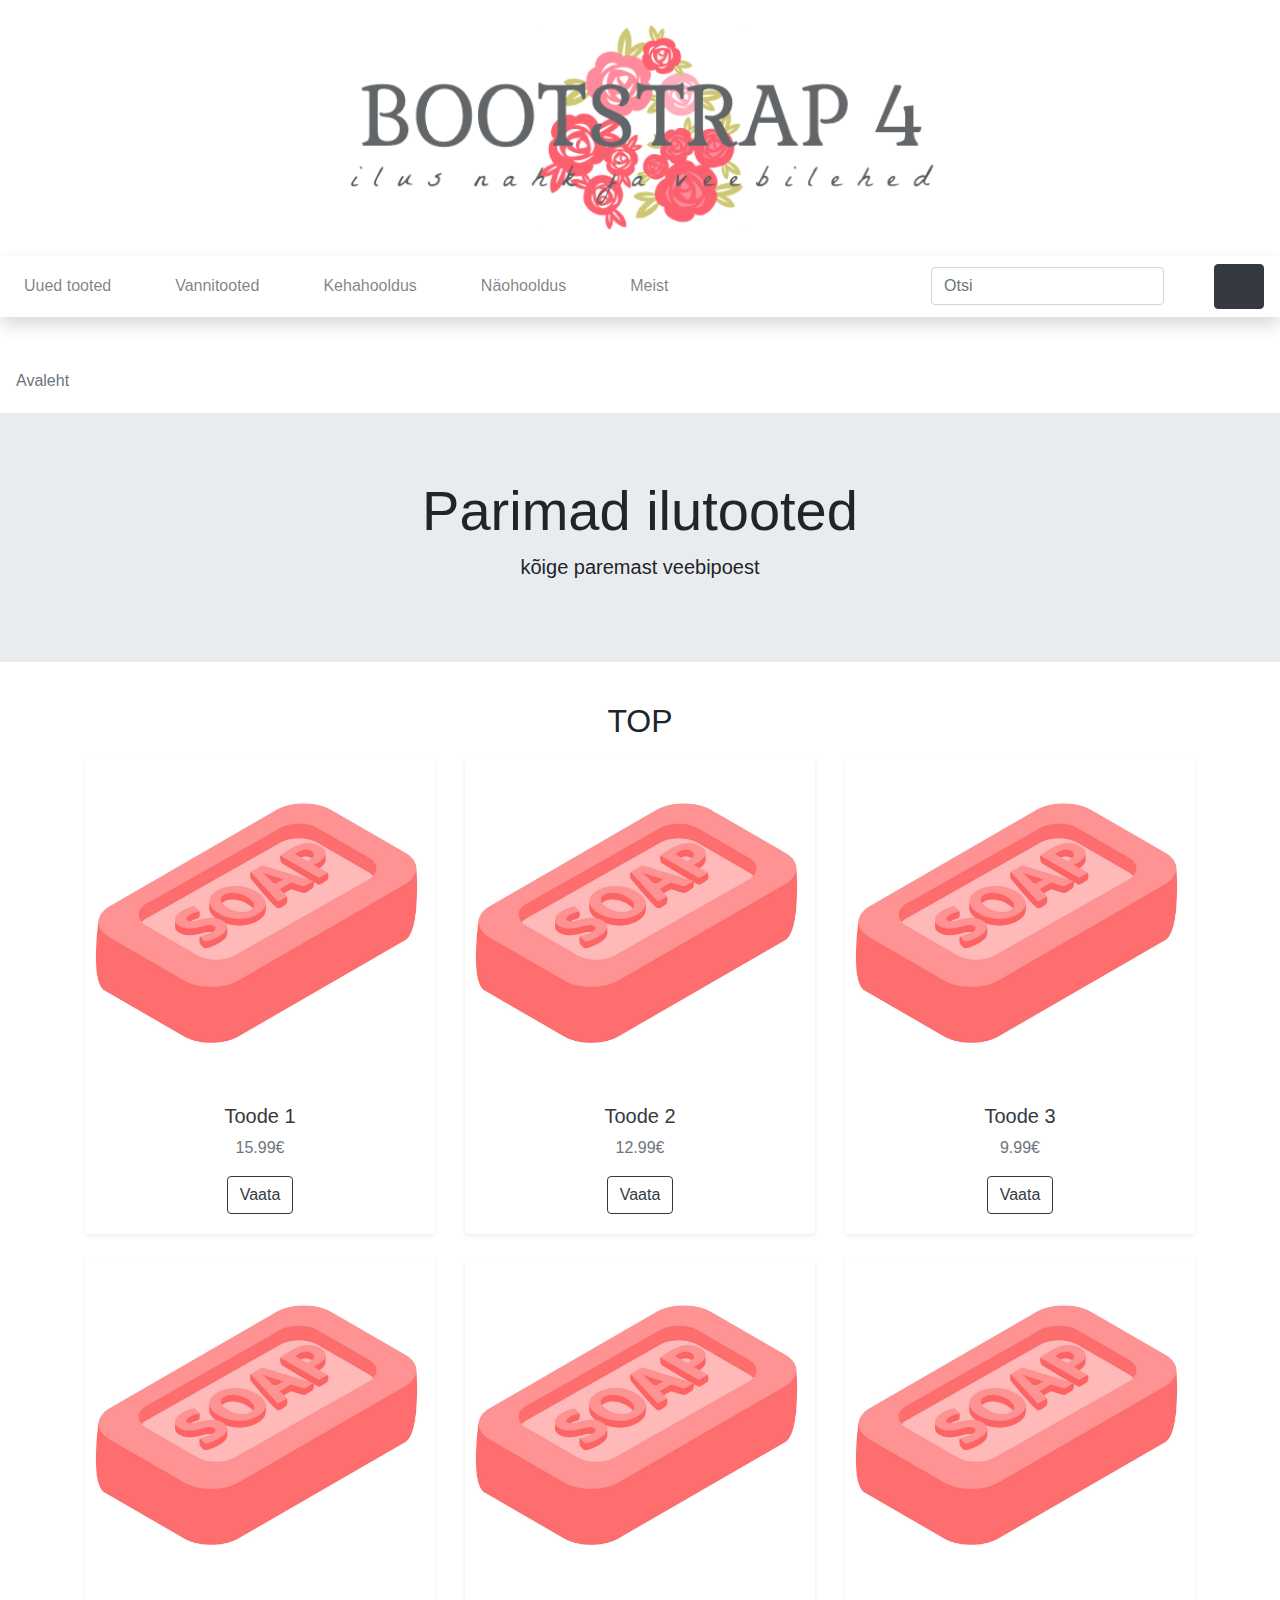
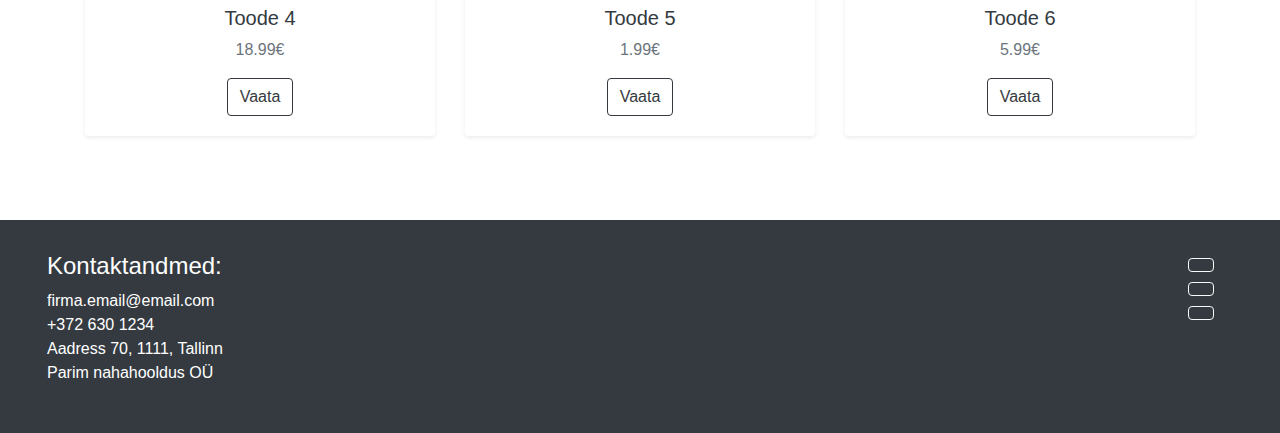
<file: index.html>
<!doctype html>
<html lang="ee">

<head>
    <meta charset="utf-8">
    <meta http-equiv="X-UA-Compatible" content="IE=edge">
    <meta name="viewport" content="width=device-width, initial-scale=1, shrink-to-fit=no">
    <meta name="description" content="">
    <meta name="author" content="">
    <title>Avaleht</title>
    <!-- Bootstrap CSS -->
    <link rel="stylesheet" href="https://stackpath.bootstrapcdn.com/bootstrap/4.3.1/css/bootstrap.min.css"
        integrity="sha384-ggOyR0iXCbMQv3Xipma34MD+dH/1fQ784/j6cY/iJTQUOhcWr7x9JvoRxT2MZw1T" crossorigin="anonymous">
    <!-- ikoonid -->
    <link rel="stylesheet" href="https://use.fontawesome.com/releases/v5.7.0/css/all.css"
        integrity="sha384-lZN37f5QGtY3VHgisS14W3ExzMWZxybE1SJSEsQp9S+oqd12jhcu+A56Ebc1zFSJ" crossorigin="anonymous">
    <!-- minu CSS -->
    <link rel="stylesheet" href="custom.css">
</head>

<body>
    <!-- päis --->
    <header class="py-2">
        <div class="container-fluid">
            <div class="row">
                <div class="col-lg-12 my-3 text-center"><a href="index.html"><img src="logo2.png" width="50%"></a></div>
            </div>
        </div>
    </header>
    <!-- navigatsioon -->
    <nav class="navbar navbar-expand-lg navbar-light bg-white shadow">
        <button class="navbar-toggler" type="button" data-toggle="collapse" data-target="#navbarNavDropdown"
            aria-controls="navbarNavDropdown" aria-expanded="false" aria-label="Toggle navigation">
            <span class="navbar-toggler-icon"></span>
        </button>
        <div class="collapse navbar-collapse" id="navbarNavDropdown">
            <ul class="navbar-nav mr-auto">
                <li class="nav-item"><a class="nav-link" href="#">Uued tooted</a></li>
                <li class="nav-item dropdown">
                    <a class="nav-link" href="#" id="navbarDropdownMenuLink" data-toggle="dropdown" aria-haspopup="true"
                        aria-expanded="false">Vannitooted</a>
                    <div class="dropdown-menu" aria-labelledby="navbarDropdownMenuLink">
                        <a class="dropdown-item" href="#">Vannisoolad</a>
                        <a class="dropdown-item" href="#">Vannipiimad</a>
                        <a class="dropdown-item" href="#">Vannipommid</a>
                        <a class="dropdown-item" href="list.html">Seebid ja du&scaron;igeelid</a>
                    </div>
                </li>
                <li class="nav-item dropdown">
                    <a class="nav-link" href="#" id="navbarDropdownMenuLink" data-toggle="dropdown" aria-haspopup="true"
                        aria-expanded="false">Kehahooldus</a>
                    <div class="dropdown-menu" aria-labelledby="navbarDropdownMenuLink">
                        <a class="dropdown-item" href="#">Kehakreemid</a>
                        <a class="dropdown-item" href="#">Keha&otilde;lid</a>
                        <a class="dropdown-item" href="#">Kehakoorijad</a>
                        <a class="dropdown-item" href="#">Deodorandid</a>
                        <a class="dropdown-item" href="#">K&auml;te ja jalgade hooldus</a>
                    </div>
                </li>
                <li class="nav-item dropdown">
                    <a class="nav-link" href="#" id="navbarDropdownMenuLink" data-toggle="dropdown" aria-haspopup="true"
                        aria-expanded="false">N&auml;ohooldus</a>
                    <div class="dropdown-menu" aria-labelledby="navbarDropdownMenuLink">
                        <a class="dropdown-item" href="#">Puhastus ja toniseerimine</a>
                        <a class="dropdown-item" href="#">Niisutus ja toitmine</a>
                        <a class="dropdown-item" href="#">Koorijad ja maskid</a>
                    </div>
                </li>
                <li class="nav-item"><a class="nav-link" href="meist.html">Meist</a></li>
            </ul>
            <!-- search -->
            <form class="form-inline my-2 my-lg-0">
                <input class="form-control mr-sm-2" type="search" placeholder="Otsi" aria-label="Search">
                <button class="btn btn-outline-white my-2 my-sm-0" type="submit"><svg class="lnr lnr-magnifier">
                        <use xlink:href="#lnr-magnifier"></use>
                    </svg></button>
            </form>
        </div>
        <!-- cart -->
        <a href="cart.html"><button class="btn btn-dark my-2 my-sm-0" type="submit"><svg class="lnr lnr-cart">
                <use xlink:href="#lnr-cart"></use>
            </svg></button></a>
    </nav>
    <!-- breadcrumb -->
    <section>
        <nav aria-label="breadcrumb">
            <ol class="breadcrumb bg-white my-2">
                <li class="breadcrumb-item  active">Avaleht</a></li>
            </ol>
        </nav>
    </section>
    <!-- jumbotron --->
    <div class="jumbotron jumbotron-fluid">
        <div class="container text-center">
            <h1 class="display-4">Parimad ilutooted</h1>
            <p class="lead">kõige paremast veebipoest</p>
        </div>
    </div>
    <!-- tooted --->
    <section>
        <div class="container">
            <h2 class="h mb-3">TOP</h2>
            <div class="row">
                <div class="col-md-4 mb-4">
                    <div class="card shadow-sm border-0 h-100 text-center"><a href="#"><img src="soap.png" alt=""
                                class="card-img-top"></a>
                        <div class="card-body">
                            <h5> <a href="#" class="text-dark">Toode 1</a></h5>
                            <p class="text-muted card-text"> 15.99&#8364;</p>
                            <a role="button" href="toode.html" class="btn btn-outline-dark">Vaata</a>
                        </div>
                    </div>
                </div>
                <div class="col-md-4 mb-4">
                    <div class="card shadow-sm border-0 h-100 text-center"><a href="#"><img src="soap.png" alt=""
                                class="card-img-top"></a>
                        <div class="card-body">
                            <h5> <a href="#" class="text-dark">Toode 2</a></h5>
                            <p class="text-muted card-text"> 12.99&#8364;</p>
                            <a role="button" href="#" class="btn btn-outline-dark">Vaata</a>
                        </div>
                    </div>
                </div>
                <div class="col-md-4 mb-4">
                    <div class="card shadow-sm border-0 h-100 text-center"><a href="#"><img src="soap.png" alt=""
                                class="card-img-top"></a>
                        <div class="card-body">
                            <h5> <a href="#" class="text-dark">Toode 3</a></h5>
                            <p class="text-muted card-text"> 9.99&#8364;</p>
                            <a role="button" href="#" class="btn btn-outline-dark">Vaata</a>
                        </div>
                    </div>
                </div>
                <div class="col-md-4 mb-4">
                    <div class="card shadow-sm border-0 h-100 text-center"><a href="#"><img src="soap.png" alt=""
                                class="card-img-top"></a>
                        <div class="card-body">
                            <h5> <a href="#" class="text-dark">Toode 4</a></h5>
                            <p class="text-muted card-text"> 18.99&#8364;</p>
                            <a role="button" href="#" class="btn btn-outline-dark">Vaata</a>
                        </div>
                    </div>
                </div>
                <div class="col-md-4 mb-4">
                    <div class="card shadow-sm border-0 h-100 text-center"><a href="#"><img src="soap.png" alt=""
                                class="card-img-top"></a>
                        <div class="card-body">
                            <h5> <a href="#" class="text-dark">Toode 5</a></h5>
                            <p class="text-muted card-text"> 1.99&#8364;</p>
                            <a role="button" href="#" class="btn btn-outline-dark">Vaata</a>
                        </div>
                    </div>
                </div>
                <div class="col-md-4 mb-4">
                    <div class="card shadow-sm border-0 h-100 text-center"><a href="#"><img src="soap.png" alt=""
                                class="card-img-top"></a>
                        <div class="card-body">
                            <h5> <a href="#" class="text-dark">Toode 6</a></h5>
                            <p class="text-muted card-text"> 5.99&#8364;</p>
                            <a role="button" href="#" class="btn btn-outline-dark">Vaata</a>
                        </div>
                    </div>
                </div>
            </div>
        </div>
    </section>
    <!-- jalus --->
    <footer class="bg-dark">
        <div class="container-fluid">
            <div class="row">
                <div class="col-9 text-white">
                    <h4>Kontaktandmed: </h4>
                    <ul class="list-unstyled">
                        <li>firma.email@email.com</li>
                        <li>+372 630 1234</li>
                        <li>Aadress 70, 1111, Tallinn</li>
                        <li>Parim nahahooldus OÜ</li>
                    </ul>
                </div>
                <div class="col-3 text-right">
                    <div class="col-lg-12">
                        <a class="btn btn-outline-light btn-floating m-1" href="#" role="button">
                            <i class="fab fa-facebook"></i>
                        </a>
                    </div>
                    <div class="col-12">
                        <a class="btn btn-outline-light btn-floating m-1" href="#" role="button">
                            <i class="fab fa-instagram"></i>
                        </a>
                    </div>
                    <div class="col-12">
                        <a class="btn btn-outline-light btn-floating m-1" href="#" role="button">
                            <i class="fab fa-linkedin"></i>
                        </a>
                    </div>
                </div>
            </div>
        </div>
    </footer>
    <!-- jQuery, Popper.js, Bootstrap JS -->
    <script src="https://code.jquery.com/jquery-3.3.1.slim.min.js"
        integrity="sha384-q8i/X+965DzO0rT7abK41JStQIAqVgRVzpbzo5smXKp4YfRvH+8abtTE1Pi6jizo"
        crossorigin="anonymous"></script>
    <script src="https://cdnjs.cloudflare.com/ajax/libs/popper.js/1.14.7/umd/popper.min.js"
        integrity="sha384-UO2eT0CpHqdSJQ6hJty5KVphtPhzWj9WO1clHTMGa3JDZwrnQq4sF86dIHNDz0W1"
        crossorigin="anonymous"></script>
    <script src="https://stackpath.bootstrapcdn.com/bootstrap/4.3.1/js/bootstrap.min.js"
        integrity="sha384-JjSmVgyd0p3pXB1rRibZUAYoIIy6OrQ6VrjIEaFf/nJGzIxFDsf4x0xIM+B07jRM"
        crossorigin="anonymous"></script>
    <script src="https://cdn.linearicons.com/free/1.0.0/svgembedder.min.js"></script>
</body>

</html>
</file>
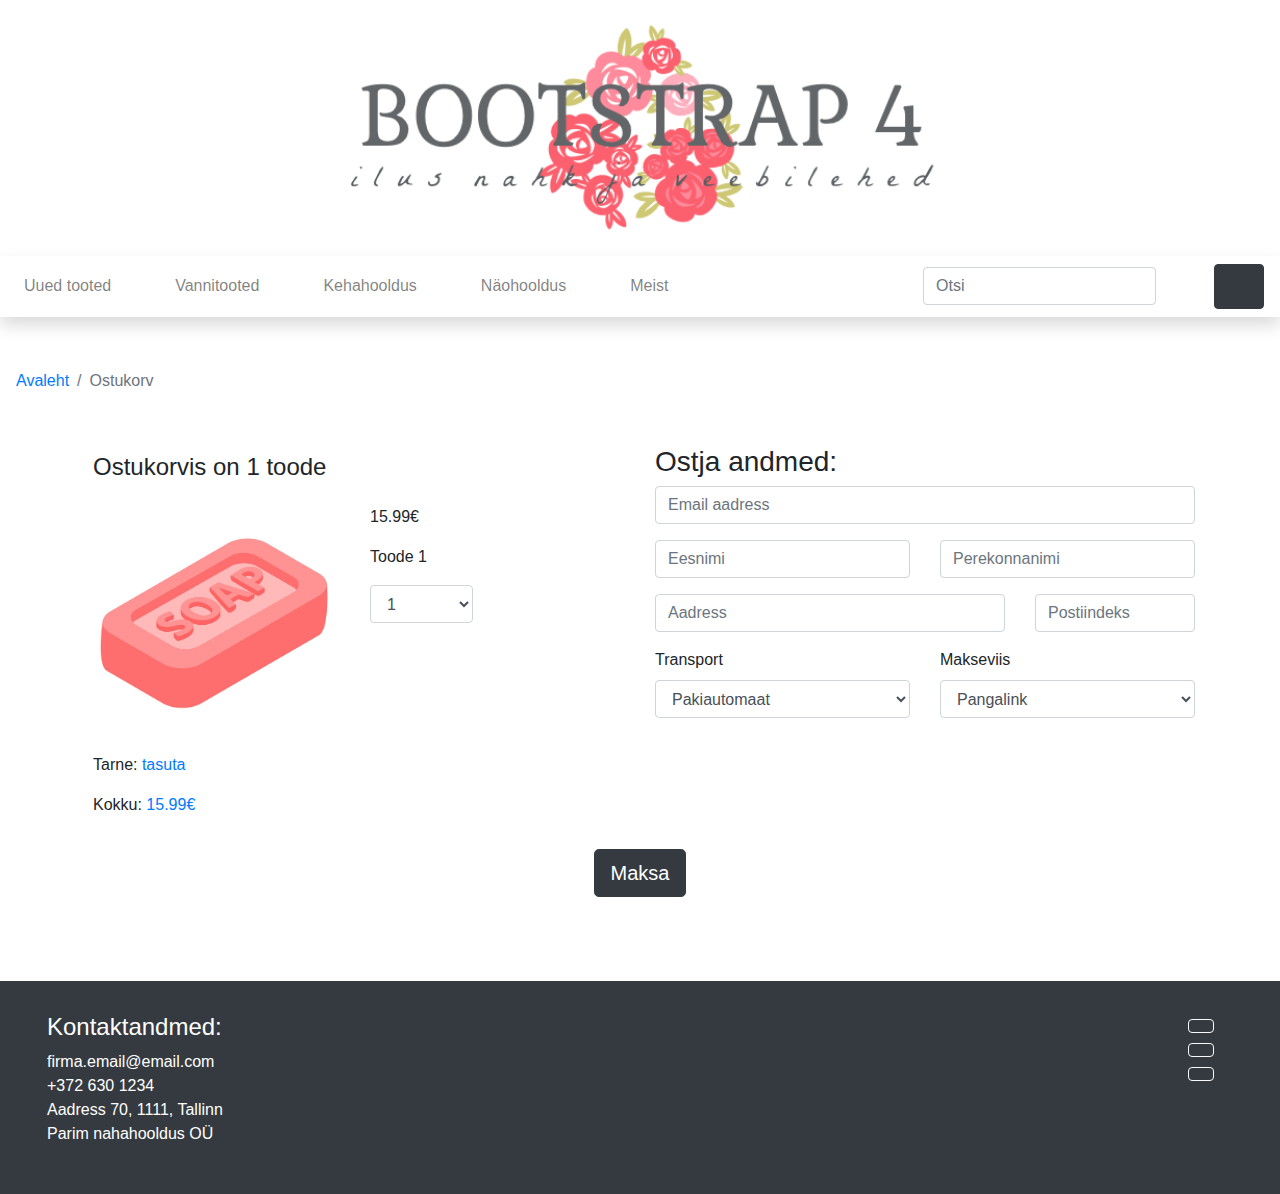
<file: cart.html>
<!doctype html>
<html lang="ee">

<head>
    <meta charset="utf-8">
    <meta http-equiv="X-UA-Compatible" content="IE=edge">
    <meta name="viewport" content="width=device-width, initial-scale=1, shrink-to-fit=no">
    <meta name="description" content="">
    <meta name="author" content="">
    <title>Ostukorv</title>
    <!-- Bootstrap CSS -->
    <link rel="stylesheet" href="https://stackpath.bootstrapcdn.com/bootstrap/4.3.1/css/bootstrap.min.css"
        integrity="sha384-ggOyR0iXCbMQv3Xipma34MD+dH/1fQ784/j6cY/iJTQUOhcWr7x9JvoRxT2MZw1T" crossorigin="anonymous">
    <!-- ikoonid -->
    <link rel="stylesheet" href="https://use.fontawesome.com/releases/v5.7.0/css/all.css"
        integrity="sha384-lZN37f5QGtY3VHgisS14W3ExzMWZxybE1SJSEsQp9S+oqd12jhcu+A56Ebc1zFSJ" crossorigin="anonymous">
    <!-- minu CSS -->
    <link rel="stylesheet" href="custom.css">
</head>

<body>
    <!-- päis -->
    <header class="py-2">
        <div class="container-fluid">
            <div class="row">
                <div class="col-lg-12 my-3 text-center"><img src="logo2.png" width="50%"></div>
            </div>
        </div>
    </header>
    <!-- navigatsioon -->
    <nav class="navbar navbar-expand-lg navbar-light bg-white shadow">
        <button class="navbar-toggler" type="button" data-toggle="collapse" data-target="#navbarNavDropdown"
            aria-controls="navbarNavDropdown" aria-expanded="false" aria-label="Toggle navigation">
            <span class="navbar-toggler-icon"></span>
        </button>
        <div class="collapse navbar-collapse" id="navbarNavDropdown">
            <ul class="navbar-nav mr-auto">
                <li class="nav-item"><a class="nav-link" href="#">Uued tooted</a></li>
                <li class="nav-item dropdown">
                    <a class="nav-link" href="#" id="navbarDropdownMenuLink" data-toggle="dropdown" aria-haspopup="true"
                        aria-expanded="false">Vannitooted</a>
                    <div class="dropdown-menu" aria-labelledby="navbarDropdownMenuLink">
                        <a class="dropdown-item" href="#">Vannisoolad</a>
                        <a class="dropdown-item" href="#">Vannipiimad</a>
                        <a class="dropdown-item" href="#">Vannipommid</a>
                        <a class="dropdown-item" href="list.html">Seebid ja du&scaron;igeelid</a>
                    </div>
                </li>
                <li class="nav-item dropdown">
                    <a class="nav-link" href="#" id="navbarDropdownMenuLink" data-toggle="dropdown" aria-haspopup="true"
                        aria-expanded="false">Kehahooldus</a>
                    <div class="dropdown-menu" aria-labelledby="navbarDropdownMenuLink">
                        <a class="dropdown-item" href="#">Kehakreemid</a>
                        <a class="dropdown-item" href="#">Keha&otilde;lid</a>
                        <a class="dropdown-item" href="#">Kehakoorijad</a>
                        <a class="dropdown-item" href="#">Deodorandid</a>
                        <a class="dropdown-item" href="#">K&auml;te ja jalgade hooldus</a>
                    </div>
                </li>
                <li class="nav-item dropdown">
                    <a class="nav-link" href="#" id="navbarDropdownMenuLink" data-toggle="dropdown" aria-haspopup="true"
                        aria-expanded="false">N&auml;ohooldus</a>
                    <div class="dropdown-menu" aria-labelledby="navbarDropdownMenuLink">
                        <a class="dropdown-item" href="#">Puhastus ja toniseerimine</a>
                        <a class="dropdown-item" href="#">Niisutus ja toitmine</a>
                        <a class="dropdown-item" href="#">Koorijad ja maskid</a>
                    </div>
                </li>
                <li class="nav-item"><a class="nav-link" href="meist.html">Meist</a></li>
            </ul>
            <!-- search -->
            <form class="form-inline m-2 my-lg-0">
                <input class="form-control mr-sm-2" type="search" placeholder="Otsi" aria-label="Search">
                <button class="btn btn-outline-white my-2 my-sm-0" type="submit"><svg class="lnr lnr-magnifier">
                        <use xlink:href="#lnr-magnifier"></use>
                    </svg></button>
            </form>
        </div>
        <!-- cart -->
        <a href="cart.html"><button class="btn btn-dark my-2 my-sm-0" type="submit"><svg class="lnr lnr-cart">
                    <use xlink:href="#lnr-cart"></use>
                </svg></button></a>
    </nav>
    <section>
        <!-- breadcrumb -->
        <nav aria-label="breadcrumb">
            <ol class="breadcrumb bg-white my-2">
                <li class="breadcrumb-item"><a href="index.html">Avaleht</a></li>
                <li class="breadcrumb-item active">Ostukorv</li>
            </ol>
        </nav>
    </section>
    <!-- ostukorv -->
    <section>
        <div class="container">
            <div class="row">
                <div class="col-lg-6 d-flex align-items-start flex-column">
                    <div class="mb-auto p-2">
                        <h4>Ostukorvis on 1 toode</h4>
                    </div>
                    <div class="mb-auto p-2 row">
                        <div class="col-lg-6">
                            <img src="soap.png" width="100%">
                        </div>
                        <div class="col-lg-6">
                            <p>15.99&#8364;</p>
                            <p>Toode 1</p>
                            <select class="form-control col-lg-5 form-sm" id="kogus">
                                <option>0</option>
                                <option selected="selected">1</option>
                                <option>2</option>
                                <option>3</option>
                            </select>
                            <br />
                        </div>
                    </div>
                    <div class="p-2">
                        <p>Tarne: <span class="text-primary">tasuta</span></p>
                        <p>Kokku: <span class="text-primary">15.99&#8364;</span></p>
                    </div>
                </div>
                <div class="col-lg-6">
                    <form>
                        <h3>Ostja andmed: </h3>
                        <div class="mb-3">
                            <input type="email" class="form-control" id="emailaadress" placeholder="Email aadress"
                                aria-describedby="emailHelp">
                        </div>
                        <div class="row mb-3">
                            <div class="col">
                                <input type="text" class="form-control" placeholder="Eesnimi" id="eesnimi">
                            </div>
                            <div class="col">
                                <input type="text" class="form-control" placeholder="Perekonnanimi" id="perekonnanimi">
                            </div>
                        </div>
                        <div class="row mb-3">
                            <div class="col-8">
                                <input type="text" class="form-control" placeholder="Aadress" id="aadress">
                            </div>
                            <div class="col-4">
                                <input type="number" class="form-control" placeholder="Postiindeks" id="postiindeks">
                            </div>
                        </div>
                        <div class="row mb-3">
                            <div class="col">
                                <label for="exampleInputEmail1" class="form-label">Transport</label>
                                <select class="form-control form-sm mb-3" id="transport">
                                    <option selected="selected">Pakiautomaat</option>
                                    <option>Kuller</option>
                                    <option>Tulen ise järgi (Aadress 70)</option>
                                </select>
                            </div>
                            <div class="col">
                                <label for="exampleInputEmail1" class="form-label">Makseviis</label>
                                <select class="form-control form-sm" id="makseviis">
                                    <option selected="selected">Pangalink</option>
                                    <option>Ülekanne</option>
                                    <option>Järelmaks</option>
                                </select>
                            </div>
                        </div>
                    </form>
                </div>
                <div class="p-2 mx-auto">
                    <a href="kinnitus.html" class="btn btn-dark btn-lg mb-3">Maksa</a>
                </div>
            </div>
        </div>
    </section>
    <!-- jalus --->
    <footer class="bg-dark">
        <div class="container-fluid">
            <div class="row">
                <div class="col-9 text-white">
                    <h4>Kontaktandmed: </h4>
                    <ul class="list-unstyled">
                        <li>firma.email@email.com</li>
                        <li>+372 630 1234</li>
                        <li>Aadress 70, 1111, Tallinn</li>
                        <li>Parim nahahooldus OÜ</li>
                    </ul>
                </div>
                <div class="col-3 text-right">
                    <div class="col-lg-12">
                        <a class="btn btn-outline-light btn-floating m-1" href="#" role="button">
                            <i class="fab fa-facebook"></i>
                        </a>
                    </div>
                    <div class="col-12">
                        <a class="btn btn-outline-light btn-floating m-1" href="#" role="button">
                            <i class="fab fa-instagram"></i>
                        </a>
                    </div>
                    <div class="col-12">
                        <a class="btn btn-outline-light btn-floating m-1" href="#" role="button">
                            <i class="fab fa-linkedin"></i>
                        </a>
                    </div>
                </div>
            </div>
        </div>
    </footer>
    <!-- jQuery, Popper.js, Bootstrap JS -->
    <script src="https://code.jquery.com/jquery-3.3.1.slim.min.js"
        integrity="sha384-q8i/X+965DzO0rT7abK41JStQIAqVgRVzpbzo5smXKp4YfRvH+8abtTE1Pi6jizo"
        crossorigin="anonymous"></script>
    <script src="https://cdnjs.cloudflare.com/ajax/libs/popper.js/1.14.7/umd/popper.min.js"
        integrity="sha384-UO2eT0CpHqdSJQ6hJty5KVphtPhzWj9WO1clHTMGa3JDZwrnQq4sF86dIHNDz0W1"
        crossorigin="anonymous"></script>
    <script src="https://stackpath.bootstrapcdn.com/bootstrap/4.3.1/js/bootstrap.min.js"
        integrity="sha384-JjSmVgyd0p3pXB1rRibZUAYoIIy6OrQ6VrjIEaFf/nJGzIxFDsf4x0xIM+B07jRM"
        crossorigin="anonymous"></script>
    <script src="https://cdn.linearicons.com/free/1.0.0/svgembedder.min.js"></script>
</body>

</html>
</file>
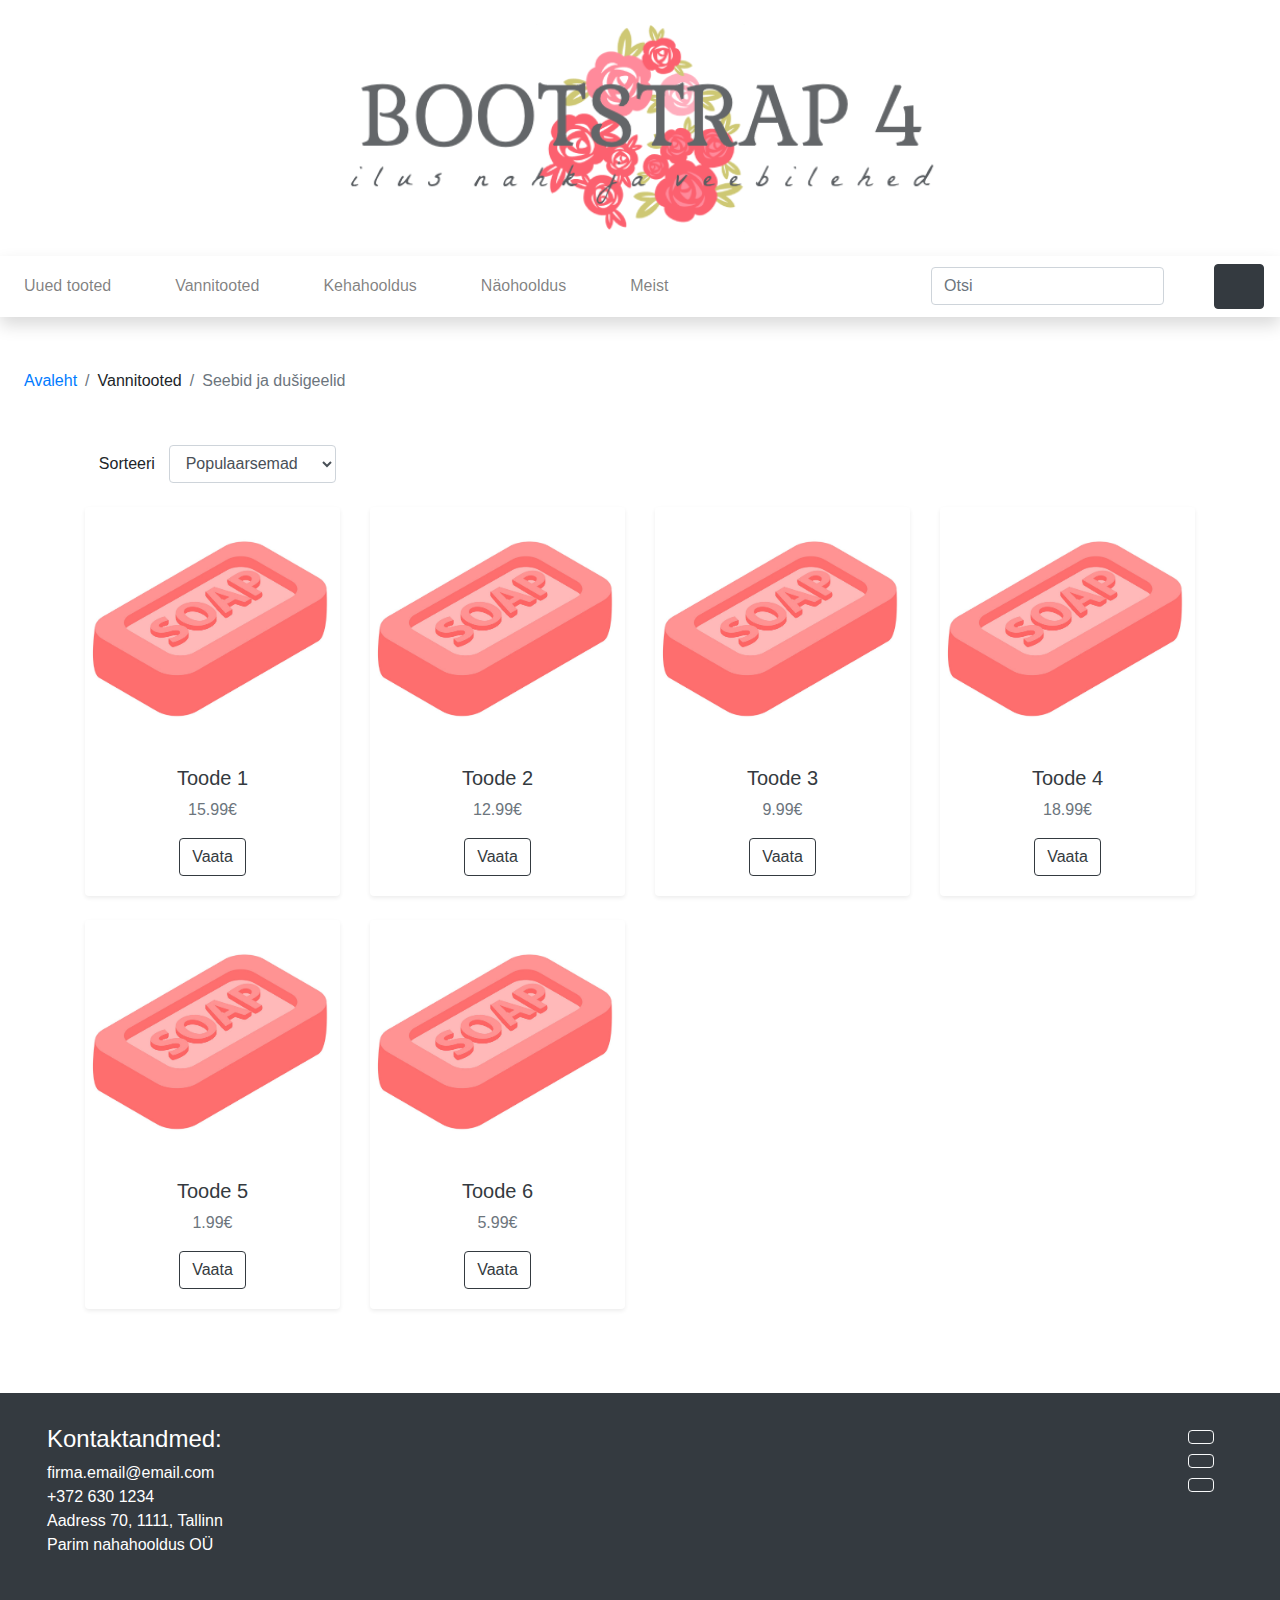
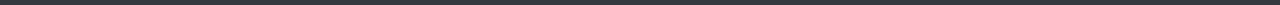
<file: list.html>
<!doctype html>
<html lang="ee">

<head>
    <meta charset="utf-8">
    <meta http-equiv="X-UA-Compatible" content="IE=edge">
    <meta name="viewport" content="width=device-width, initial-scale=1, shrink-to-fit=no">
    <meta name="description" content="">
    <meta name="author" content="">
    <title>Seebid ja du&scaron;igeelid</title>
    <!-- Bootstrap CSS -->
    <link rel="stylesheet" href="https://stackpath.bootstrapcdn.com/bootstrap/4.3.1/css/bootstrap.min.css"
        integrity="sha384-ggOyR0iXCbMQv3Xipma34MD+dH/1fQ784/j6cY/iJTQUOhcWr7x9JvoRxT2MZw1T" crossorigin="anonymous">
    <!-- ikoonid -->
    <link rel="stylesheet" href="https://use.fontawesome.com/releases/v5.7.0/css/all.css"
        integrity="sha384-lZN37f5QGtY3VHgisS14W3ExzMWZxybE1SJSEsQp9S+oqd12jhcu+A56Ebc1zFSJ" crossorigin="anonymous">
    <!-- minu CSS -->
    <link rel="stylesheet" href="custom.css">
</head>

<body>
    <!-- päis --->
    <header class="py-2">
        <div class="container-fluid">
            <div class="row">
                <div class="col-lg-12 my-3 text-center"><a href="index.html"><img src="logo2.png" width="50%"></a></div>
            </div>
        </div>
    </header>
    <!-- navigatsioon -->
    <nav class="navbar navbar-expand-lg navbar-light bg-white shadow">
        <button class="navbar-toggler" type="button" data-toggle="collapse" data-target="#navbarNavDropdown"
            aria-controls="navbarNavDropdown" aria-expanded="false" aria-label="Toggle navigation">
            <span class="navbar-toggler-icon"></span>
        </button>
        <div class="collapse navbar-collapse" id="navbarNavDropdown">
            <ul class="navbar-nav mr-auto">
                <li class="nav-item"><a class="nav-link" href="#">Uued tooted</a></li>
                <li class="nav-item dropdown">
                    <a class="nav-link" href="#" id="navbarDropdownMenuLink" data-toggle="dropdown" aria-haspopup="true"
                        aria-expanded="false">Vannitooted</a>
                    <div class="dropdown-menu" aria-labelledby="navbarDropdownMenuLink">
                        <a class="dropdown-item" href="#">Vannisoolad</a>
                        <a class="dropdown-item" href="#">Vannipiimad</a>
                        <a class="dropdown-item" href="#">Vannipommid</a>
                        <a class="dropdown-item active" href="list.html">Seebid ja du&scaron;igeelid</a>
                    </div>
                </li>
                <li class="nav-item dropdown">
                    <a class="nav-link" href="#" id="navbarDropdownMenuLink" data-toggle="dropdown" aria-haspopup="true"
                        aria-expanded="false">Kehahooldus</a>
                    <div class="dropdown-menu" aria-labelledby="navbarDropdownMenuLink">
                        <a class="dropdown-item" href="#">Kehakreemid</a>
                        <a class="dropdown-item" href="#">Keha&otilde;lid</a>
                        <a class="dropdown-item" href="#">Kehakoorijad</a>
                        <a class="dropdown-item" href="#">Deodorandid</a>
                        <a class="dropdown-item" href="#">K&auml;te ja jalgade hooldus</a>
                    </div>
                </li>
                <li class="nav-item dropdown">
                    <a class="nav-link" href="#" id="navbarDropdownMenuLink" data-toggle="dropdown" aria-haspopup="true"
                        aria-expanded="false">N&auml;ohooldus</a>
                    <div class="dropdown-menu" aria-labelledby="navbarDropdownMenuLink">
                        <a class="dropdown-item" href="#">Puhastus ja toniseerimine</a>
                        <a class="dropdown-item" href="#">Niisutus ja toitmine</a>
                        <a class="dropdown-item" href="#">Koorijad ja maskid</a>
                    </div>
                </li>
                <li class="nav-item"><a class="nav-link" href="meist.html">Meist</a></li>
            </ul>
            <!-- search -->
            <form class="form-inline my-2 my-lg-0">
                <input class="form-control mr-sm-2" type="search" placeholder="Otsi" aria-label="Search">
                <button class="btn btn-outline-white my-2 my-sm-0" type="submit"><svg class="lnr lnr-magnifier">
                        <use xlink:href="#lnr-magnifier"></use>
                    </svg></button>
            </form>
        </div>
        <!-- cart -->
        <a href="cart.html"><button class="btn btn-dark my-2 my-sm-0" type="submit"><svg class="lnr lnr-cart">
                <use xlink:href="#lnr-cart"></use>
            </svg></button></a>
    </nav>
    <!-- breadcrumb -->
    <section>
        <nav aria-label="breadcrumb">
            <ol class="breadcrumb bg-white ml-2">
                <li class="breadcrumb-item"><a href="index.html">Avaleht</a></li>
                <li class="breadcrumb-item">Vannitooted</li>
                <li class="breadcrumb-item active" aria-current="page">Seebid ja du&scaron;igeelid</li>
            </ol>
        </nav>
    </section>
    <!-- tooted --->
    <section>
        <div class="container">
            <form class="form-inline mb-4">
                <div class="form-group">
                    <label for="sort" class="control-label col-lg-4">Sorteeri</label>
                    <select class="form-control col-lg-8" id="sort">
                        <option>Populaarsemad</option>
                        <option>Odavamad enne</option>
                        <option>Kallimad enne</option>
                    </select>
                </div>
            </form>
            <div class="row">
                <div class="col-md-3 mb-4">
                    <div class="card shadow-sm border-0 h-100 text-center"><a href="#"><img src="soap.png" alt=""
                                class="card-img-top"></a>
                        <div class="card-body">
                            <h5> <a href="#" class="text-dark">Toode 1</a></h5>
                            <p class="text-muted card-text"> 15.99&#8364;</p>
                            <a role="button" href="toode.html" class="btn btn-outline-dark">Vaata</a>
                        </div>
                    </div>
                </div>
                <div class="col-md-3 mb-4">
                    <div class="card shadow-sm border-0 h-100 text-center"><a href="#"><img src="soap.png" alt=""
                                class="card-img-top"></a>
                        <div class="card-body">
                            <h5> <a href="#" class="text-dark">Toode 2</a></h5>
                            <p class="text-muted card-text"> 12.99&#8364;</p>
                            <a role="button" href="#" class="btn btn-outline-dark">Vaata</a>
                        </div>
                    </div>
                </div>
                <div class="col-md-3 mb-4">
                    <div class="card shadow-sm border-0 h-100 text-center"><a href="#"><img src="soap.png" alt=""
                                class="card-img-top"></a>
                        <div class="card-body">
                            <h5> <a href="#" class="text-dark">Toode 3</a></h5>
                            <p class="text-muted card-text"> 9.99&#8364;</p>
                            <a role="button" href="#" class="btn btn-outline-dark">Vaata</a>
                        </div>
                    </div>
                </div>
                <div class="col-md-3 mb-4">
                    <div class="card shadow-sm border-0 h-100 text-center"><a href="#"><img src="soap.png" alt=""
                                class="card-img-top"></a>
                        <div class="card-body">
                            <h5> <a href="#" class="text-dark">Toode 4</a></h5>
                            <p class="text-muted card-text"> 18.99&#8364;</p>
                            <a role="button" href="#" class="btn btn-outline-dark">Vaata</a>
                        </div>
                    </div>
                </div>
                <div class="col-md-3 mb-4">
                    <div class="card shadow-sm border-0 h-100 text-center"><a href="#"><img src="soap.png" alt=""
                                class="card-img-top"></a>
                        <div class="card-body">
                            <h5> <a href="#" class="text-dark">Toode 5</a></h5>
                            <p class="text-muted card-text"> 1.99&#8364;</p>
                            <a role="button" href="#" class="btn btn-outline-dark">Vaata</a>
                        </div>
                    </div>
                </div>
                <div class="col-md-3 mb-4">
                    <div class="card shadow-sm border-0 h-100 text-center"><a href="#"><img src="soap.png" alt=""
                                class="card-img-top"></a>
                        <div class="card-body">
                            <h5> <a href="#" class="text-dark">Toode 6</a></h5>
                            <p class="text-muted card-text"> 5.99&#8364;</p>
                            <a role="button" href="#" class="btn btn-outline-dark">Vaata</a>
                        </div>
                    </div>
                </div>
            </div>
        </div>
    </section>
    <!-- jalus --->
    <footer class="bg-dark">
        <div class="container-fluid">
            <div class="row">
                <div class="col-9 text-white">
                    <h4>Kontaktandmed: </h4>
                    <ul class="list-unstyled">
                        <li>firma.email@email.com</li>
                        <li>+372 630 1234</li>
                        <li>Aadress 70, 1111, Tallinn</li>
                        <li>Parim nahahooldus OÜ</li>
                    </ul>
                </div>
                <div class="col-3 text-right">
                    <div class="col-lg-12">
                        <a class="btn btn-outline-light btn-floating m-1" href="#" role="button">
                            <i class="fab fa-facebook"></i>
                        </a>
                    </div>
                    <div class="col-12">
                        <a class="btn btn-outline-light btn-floating m-1" href="#" role="button">
                            <i class="fab fa-instagram"></i>
                        </a>
                    </div>
                    <div class="col-12">
                        <a class="btn btn-outline-light btn-floating m-1" href="#" role="button">
                            <i class="fab fa-linkedin"></i>
                        </a>
                    </div>
                </div>
            </div>
        </div>
    </footer>
    <!-- jQuery, Popper.js, Bootstrap JS -->
    <script src="https://code.jquery.com/jquery-3.3.1.slim.min.js"
        integrity="sha384-q8i/X+965DzO0rT7abK41JStQIAqVgRVzpbzo5smXKp4YfRvH+8abtTE1Pi6jizo"
        crossorigin="anonymous"></script>
    <script src="https://cdnjs.cloudflare.com/ajax/libs/popper.js/1.14.7/umd/popper.min.js"
        integrity="sha384-UO2eT0CpHqdSJQ6hJty5KVphtPhzWj9WO1clHTMGa3JDZwrnQq4sF86dIHNDz0W1"
        crossorigin="anonymous"></script>
    <script src="https://stackpath.bootstrapcdn.com/bootstrap/4.3.1/js/bootstrap.min.js"
        integrity="sha384-JjSmVgyd0p3pXB1rRibZUAYoIIy6OrQ6VrjIEaFf/nJGzIxFDsf4x0xIM+B07jRM"
        crossorigin="anonymous"></script>
    <script src="https://cdn.linearicons.com/free/1.0.0/svgembedder.min.js"></script>
</body>

</html>
</file>
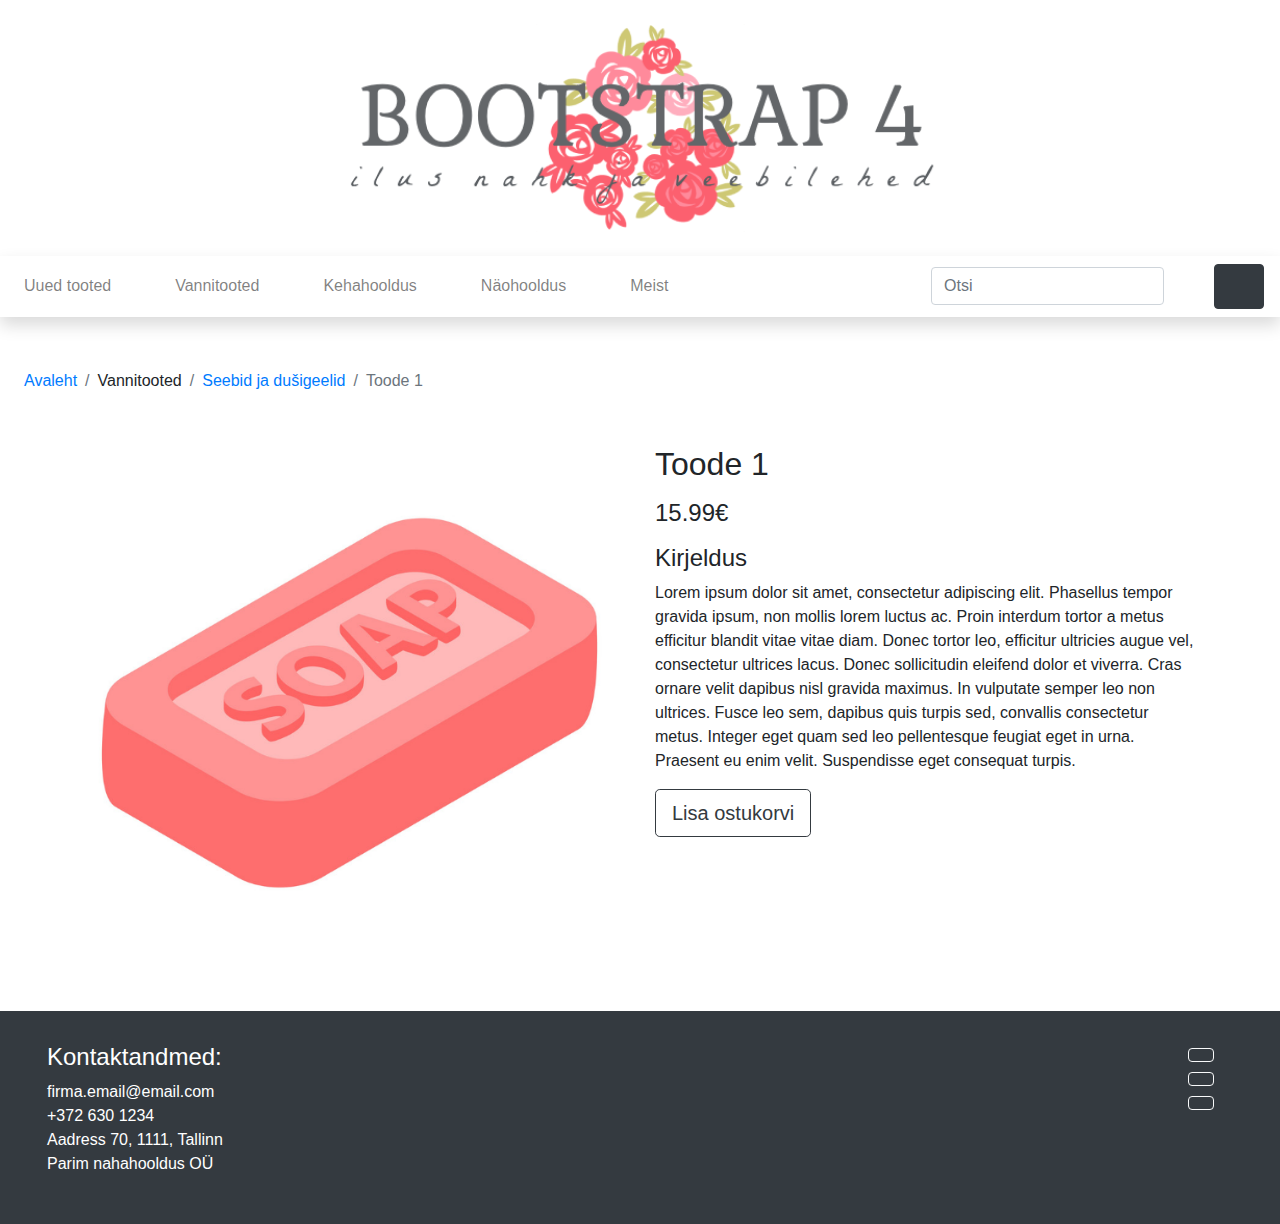
<file: toode.html>
<!doctype html>
<html lang="ee">

<head>
    <meta charset="utf-8">
    <meta http-equiv="X-UA-Compatible" content="IE=edge">
    <meta name="viewport" content="width=device-width, initial-scale=1, shrink-to-fit=no">
    <meta name="description" content="">
    <meta name="author" content="">
    <title>Toode 1</title>
    <!-- Bootstrap CSS -->
    <link rel="stylesheet" href="https://stackpath.bootstrapcdn.com/bootstrap/4.3.1/css/bootstrap.min.css"
        integrity="sha384-ggOyR0iXCbMQv3Xipma34MD+dH/1fQ784/j6cY/iJTQUOhcWr7x9JvoRxT2MZw1T" crossorigin="anonymous">
    <!-- ikoonid -->
    <link rel="stylesheet" href="https://use.fontawesome.com/releases/v5.7.0/css/all.css"
        integrity="sha384-lZN37f5QGtY3VHgisS14W3ExzMWZxybE1SJSEsQp9S+oqd12jhcu+A56Ebc1zFSJ" crossorigin="anonymous">
    <!-- minu CSS -->
    <link rel="stylesheet" href="custom.css">
</head>

<body>
    <!-- päis --->
    <header class="py-2">
        <div class="container-fluid">
            <div class="row">
                <div class="col-lg-12 my-3 text-center"><a href="index.html"><img src="logo2.png" width="50%"></a></div>
            </div>
        </div>
    </header>
    <!-- navigatsioon -->
    <nav class="navbar navbar-expand-lg navbar-light bg-white shadow">
        <button class="navbar-toggler" type="button" data-toggle="collapse" data-target="#navbarNavDropdown"
            aria-controls="navbarNavDropdown" aria-expanded="false" aria-label="Toggle navigation">
            <span class="navbar-toggler-icon"></span>
        </button>
        <div class="collapse navbar-collapse" id="navbarNavDropdown">
            <ul class="navbar-nav mr-auto">
                <li class="nav-item"><a class="nav-link" href="#">Uued tooted</a></li>
                <li class="nav-item dropdown">
                    <a class="nav-link" href="#" id="navbarDropdownMenuLink" data-toggle="dropdown" aria-haspopup="true"
                        aria-expanded="false">Vannitooted</a>
                    <div class="dropdown-menu" aria-labelledby="navbarDropdownMenuLink">
                        <a class="dropdown-item" href="#">Vannisoolad</a>
                        <a class="dropdown-item" href="#">Vannipiimad</a>
                        <a class="dropdown-item" href="#">Vannipommid</a>
                        <a class="dropdown-item active" href="list.html">Seebid ja du&scaron;igeelid</a>
                    </div>
                </li>
                <li class="nav-item dropdown">
                    <a class="nav-link" href="#" id="navbarDropdownMenuLink" data-toggle="dropdown" aria-haspopup="true"
                        aria-expanded="false">Kehahooldus</a>
                    <div class="dropdown-menu" aria-labelledby="navbarDropdownMenuLink">
                        <a class="dropdown-item" href="#">Kehakreemid</a>
                        <a class="dropdown-item" href="#">Keha&otilde;lid</a>
                        <a class="dropdown-item" href="#">Kehakoorijad</a>
                        <a class="dropdown-item" href="#">Deodorandid</a>
                        <a class="dropdown-item" href="#">K&auml;te ja jalgade hooldus</a>
                    </div>
                </li>
                <li class="nav-item dropdown">
                    <a class="nav-link" href="#" id="navbarDropdownMenuLink" data-toggle="dropdown" aria-haspopup="true"
                        aria-expanded="false">N&auml;ohooldus</a>
                    <div class="dropdown-menu" aria-labelledby="navbarDropdownMenuLink">
                        <a class="dropdown-item" href="#">Puhastus ja toniseerimine</a>
                        <a class="dropdown-item" href="#">Niisutus ja toitmine</a>
                        <a class="dropdown-item" href="#">Koorijad ja maskid</a>
                    </div>
                </li>
                <li class="nav-item"><a class="nav-link" href="meist.html">Meist</a></li>
            </ul>
            <!-- search -->
            <form class="form-inline my-2 my-lg-0">
                <input class="form-control mr-sm-2" type="search" placeholder="Otsi" aria-label="Search">
                <button class="btn btn-outline-white my-2 my-sm-0" type="submit"><svg class="lnr lnr-magnifier">
                        <use xlink:href="#lnr-magnifier"></use>
                    </svg></button>
            </form>
        </div>
        <!-- cart -->
        <a href="cart.html"><button class="btn btn-dark my-2 my-sm-0" type="submit"><svg class="lnr lnr-cart">
                <use xlink:href="#lnr-cart"></use>
            </svg></button></a>
    </nav>
    <!-- breadcrumb -->
    <section>
        <nav aria-label="breadcrumb">
            <ol class="breadcrumb bg-white ml-2">
                <li class="breadcrumb-item"><a href="index.html">Avaleht</a></li>
                <li class="breadcrumb-item">Vannitooted</li>
                <li class="breadcrumb-item"><a href="list.html">Seebid ja du&scaron;igeelid</a></li>
                <li class="breadcrumb-item active">Toode 1</li>
            </ol>
        </nav>
    </section>
    <section>
        <div class="container">
            <div class="row">
                <div class="col-lg-6"><img src="soap.png" class="img-fluid" /></div>
                <div class="col-lg-6">
                    <h2 class="mb-3"> Toode 1</h2>
                    <h4 class="mb-3"> 15.99&#8364;</h4>
                    <h4 class="mb-2"> Kirjeldus</h4>
                    <p class="mb-3">Lorem ipsum dolor sit amet, consectetur adipiscing elit. Phasellus tempor gravida
                        ipsum, non mollis lorem luctus ac. Proin interdum tortor a metus efficitur blandit vitae vitae
                        diam. Donec tortor leo, efficitur ultricies augue vel, consectetur ultrices lacus. Donec
                        sollicitudin eleifend dolor et viverra. Cras ornare velit dapibus nisl gravida maximus. In
                        vulputate semper leo non ultrices. Fusce leo sem, dapibus quis turpis sed, convallis consectetur
                        metus. Integer eget quam sed leo pellentesque feugiat eget in urna. Praesent eu enim velit.
                        Suspendisse eget consequat turpis.</p>
                    <a href="cart.html" class="btn btn-outline-dark btn-lg mb-3">Lisa ostukorvi</a>
                </div>
            </div>
        </div>
    </section>
    <!-- jalus --->
    <footer class="bg-dark">
        <div class="container-fluid">
            <div class="row">
                <div class="col-9 text-white">
                    <h4>Kontaktandmed: </h4>
                    <ul class="list-unstyled">
                        <li>firma.email@email.com</li>
                        <li>+372 630 1234</li>
                        <li>Aadress 70, 1111, Tallinn</li>
                        <li>Parim nahahooldus OÜ</li>
                    </ul>
                </div>
                <div class="col-3 text-right">
                    <div class="col-lg-12">
                        <a class="btn btn-outline-light btn-floating m-1" href="#" role="button">
                            <i class="fab fa-facebook"></i>
                        </a>
                    </div>
                    <div class="col-12">
                        <a class="btn btn-outline-light btn-floating m-1" href="#" role="button">
                            <i class="fab fa-instagram"></i>
                        </a>
                    </div>
                    <div class="col-12">
                        <a class="btn btn-outline-light btn-floating m-1" href="#" role="button">
                            <i class="fab fa-linkedin"></i>
                        </a>
                    </div>
                </div>
            </div>
        </div>
    </footer>
    <!-- jQuery, Popper.js, Bootstrap JS -->
    <script src="https://code.jquery.com/jquery-3.3.1.slim.min.js"
        integrity="sha384-q8i/X+965DzO0rT7abK41JStQIAqVgRVzpbzo5smXKp4YfRvH+8abtTE1Pi6jizo"
        crossorigin="anonymous"></script>
    <script src="https://cdnjs.cloudflare.com/ajax/libs/popper.js/1.14.7/umd/popper.min.js"
        integrity="sha384-UO2eT0CpHqdSJQ6hJty5KVphtPhzWj9WO1clHTMGa3JDZwrnQq4sF86dIHNDz0W1"
        crossorigin="anonymous"></script>
    <script src="https://stackpath.bootstrapcdn.com/bootstrap/4.3.1/js/bootstrap.min.js"
        integrity="sha384-JjSmVgyd0p3pXB1rRibZUAYoIIy6OrQ6VrjIEaFf/nJGzIxFDsf4x0xIM+B07jRM"
        crossorigin="anonymous"></script>
    <script src="https://cdn.linearicons.com/free/1.0.0/svgembedder.min.js"></script>
</body>

</html>
</file>
<file: custom.css>
.lnr {
    display: inline-block;
    fill: currentColor;
    width: 1em;
    height: 1em;
    vertical-align: -0.05em;
    stroke-width: 2;
}

.lnr-cart {
    width: 1.5em;
    height: 1.5em;
}

.lnr-magnifier {
    color: #000000;   
}

.navbar-nav li {
    margin-right: 3em;
}

section {
    margin-top: 40px;
}

.h {
    text-align: center;
}

.card-body {
    align-content: center;
}

footer {
    margin-top: 60px;
    padding: 2em;
}
</file>
